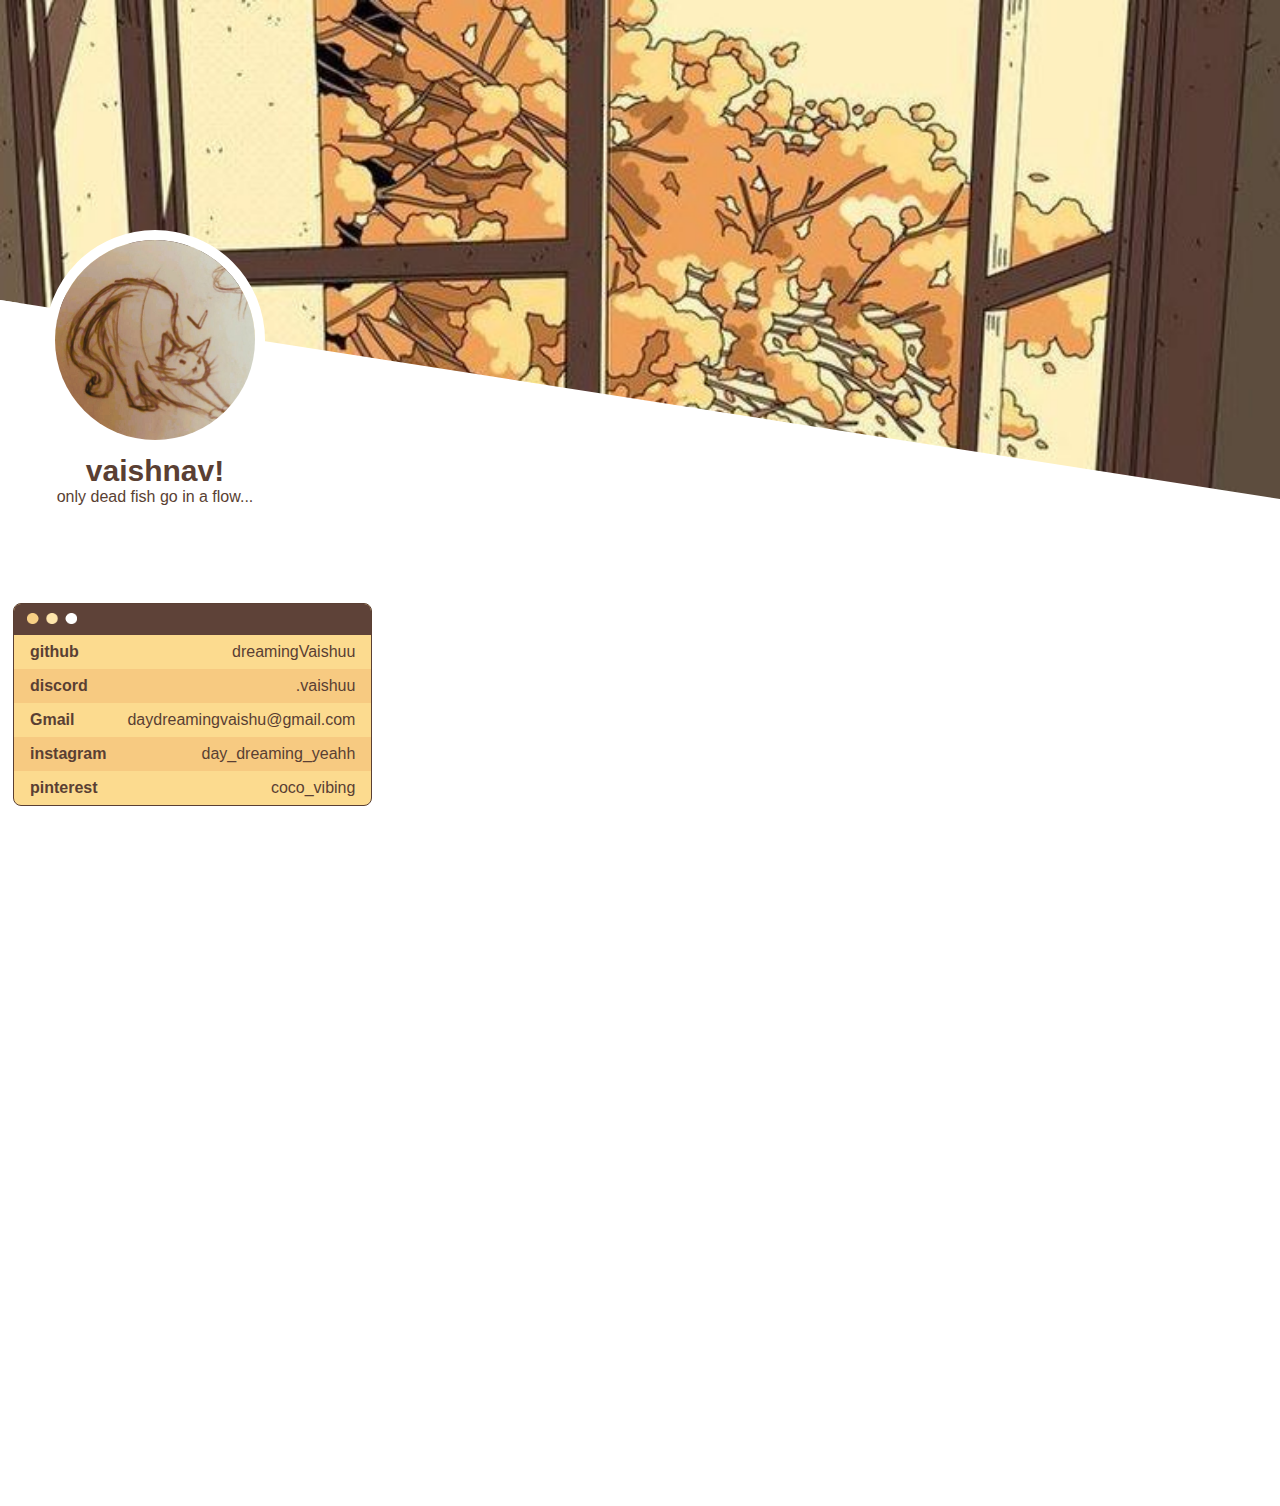
<file: index.html>
<!DOCTYPE html>
<html lang="en">

<head>
  <meta charset="UTF-8">
  <meta name="viewport" content="width=device-width, initial-scale=1.0">
  <link rel="stylesheet" href="style.css">
</head>

<body>
  <div class="main" id="main">
    <div class="box" id="box">


      <div class="card" id="card">
        <div class="header">
          <img src="3_objects.png" style="width: 50px;" alt="">
        </div>

        <table>
          <tr>
            <th><b>github</b></th>
            <td>dreamingVaishuu</td>
          </tr>
          <tr>
            <th><b>discord</b></th>
            <td>.vaishuu</td>
          </tr>
          <tr>
            <th><b>Gmail</b></th>
            <td>daydreamingvaishu@gmail.com</td>
          </tr>
          <tr>
            <th><b>instagram</b></th>
            <td>day_dreaming_yeahh</td>
          </tr>
          <tr>
            <th><b>pinterest</b></th>
            <td>coco_vibing</td>
          </tr>
        </table>
      </div>
    </div>
    
    <div class="profile" id="profile">
      <img src="pfp.jpg" alt="" class="pfp">
      
      <div class="name">vaishnav!</div>
      <p1>only dead fish go in a flow...</p1>
    </div>
  </div>
    
    <div id="navbar">
      <img src="pfp.jpg" style="width: 38px;margin: 5px; border-radius: 100px; float: left;">
      <a href="#"><b>Vaishuu</b></a>
    </div>

    <script src="script.js"></script>


</body>

</html>
</file>
<file: style.css>
* {
  margin: 0;
  padding: 0;
}

body {
  background-color: #FEF1BE;
  margin: 0;
  padding: 0;
  font-family: Arial, sans-serif;
  display: flex;
  justify-content: center;
  align-items: center;  
}

#navbar {
  background-color: #ffffff;
  position: fixed;
  top: -50px;
  width: 1520px;
  display: block;
  transition: top 0.3s;
}

#navbar a {
  float: left;
  display: block;
  color: #40291F;
  text-align: center;
  padding: 15px;
  text-decoration: none;
  font-size: 17px;
}


.main {
  overflow: hidden;
  background-image: url('img.jpg');
  background-size: cover;
  background-position: top;
  width: 1520px;
  height: 100;
  top: 0px;
}

.box {
  overflow: auto;
  margin-top: 300px;
  margin-bottom: 0;
  width: 100%;
  height: 1200px;
  border: 3px solid white;
  background-color: #ffffff;
  clip-path: polygon(0px 0%, 100% 200px, 100% 100%, 0% 100%);
}

.pfp{
  border: 10px solid white;
  width: 200px;
  border-radius: 100%;
}

.profile {
  width: 310px;
  margin-top: 230px;
  text-align: center;
  padding: 0;
  top: 0px;
  position: absolute;
  justify-content: center;
}

.name {
  
  color: #5A3F33;
  font-family: 'Segoe UI', Tahoma, Geneva, Verdana, sans-serif; 
  font-weight: 900;
  font-size: 30px;
}
p1 {
  color: #5A3F33;
  
}

.card {
  /* width: 300px; */
  /* height: 200px; */
  overflow: hidden;
  margin: 10px;
  margin-top: 300px;
  float: left;
  border: 0.01rem solid #5A3F33;
  border-radius: 8px;
  background-color: #FCDB8F;
}

.header{
  width: 100%;
  background-color: #5E4238;
  padding: 0.4rem 0.8rem;
} 
table {
  border-collapse: collapse;
  /* width: 300px; */
}
th, td {
  padding: 0.5rem 1rem;
  color: #5A3F33;
}

th {
  text-align: left;
  padding-right: 5px;
}

td {
  text-align: right;
}

tr:nth-child(even) {
  background-color: #f5c27baf;
}
</file>
